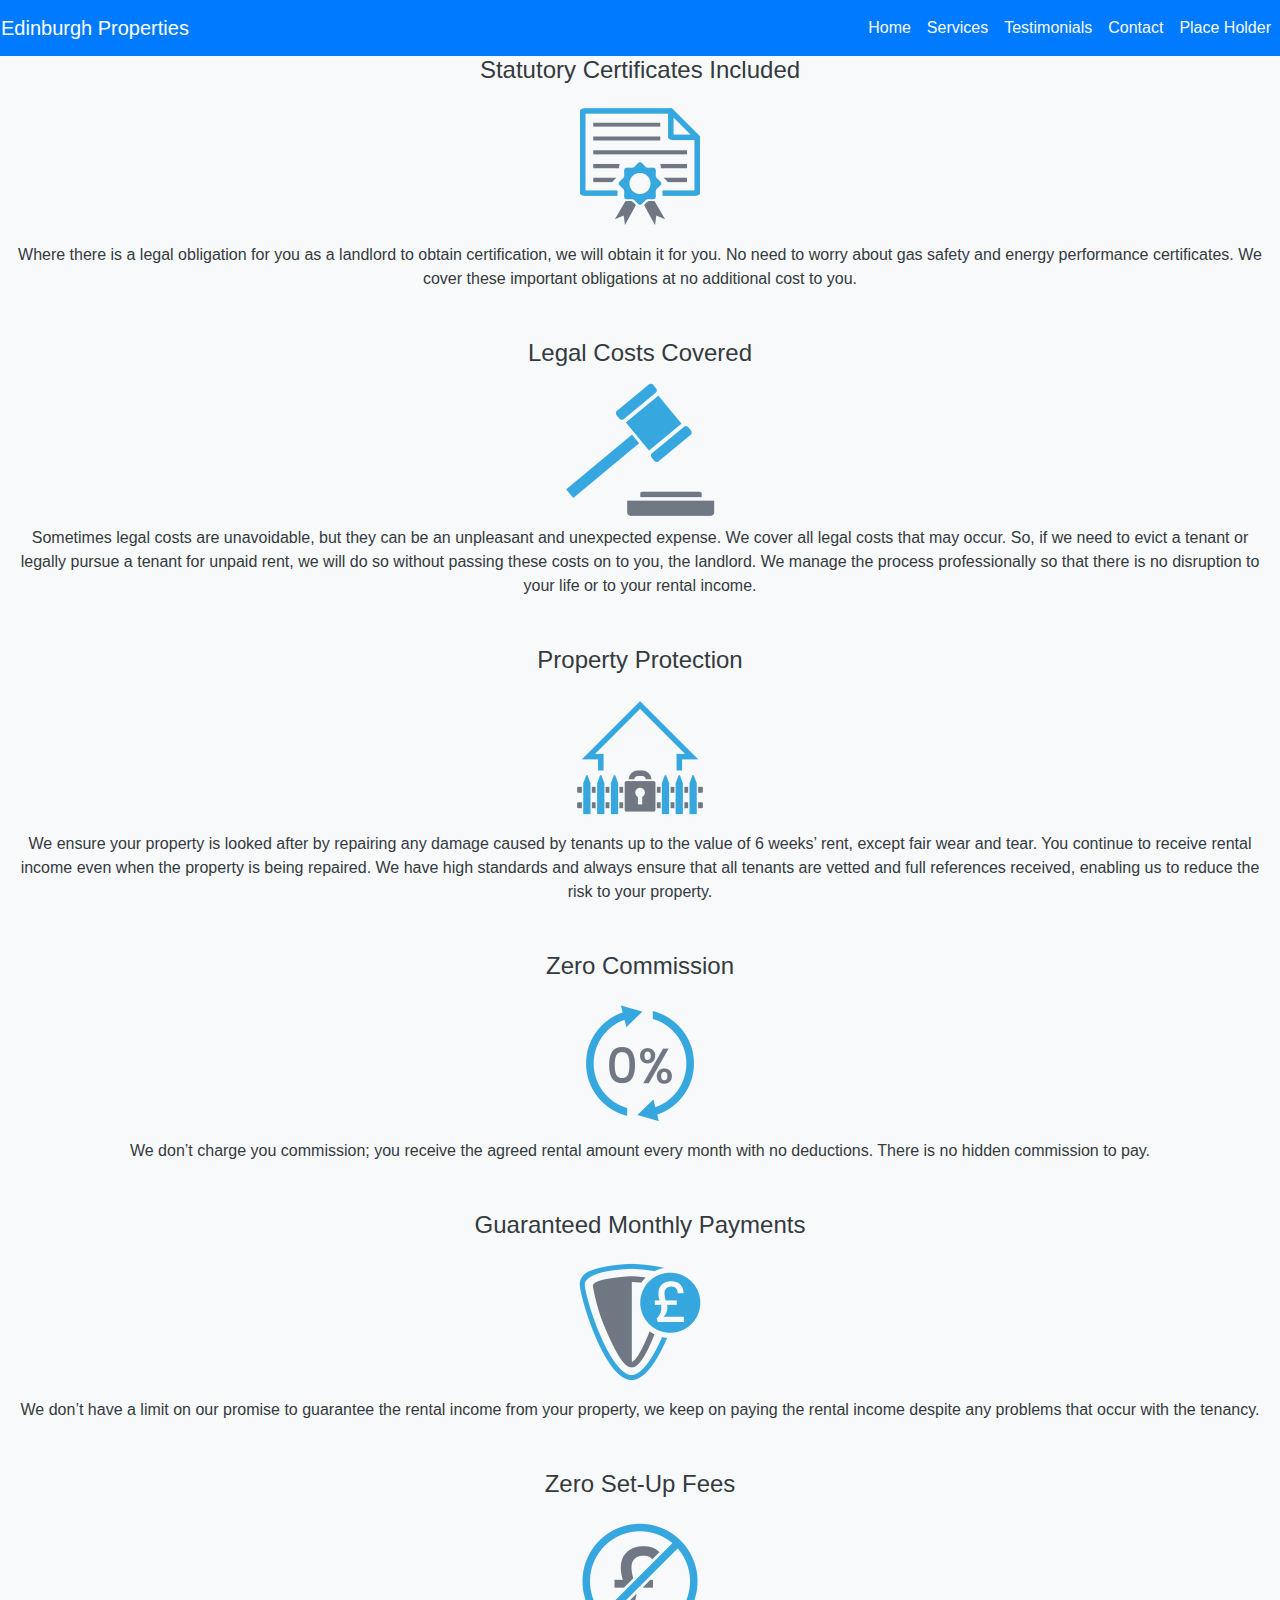
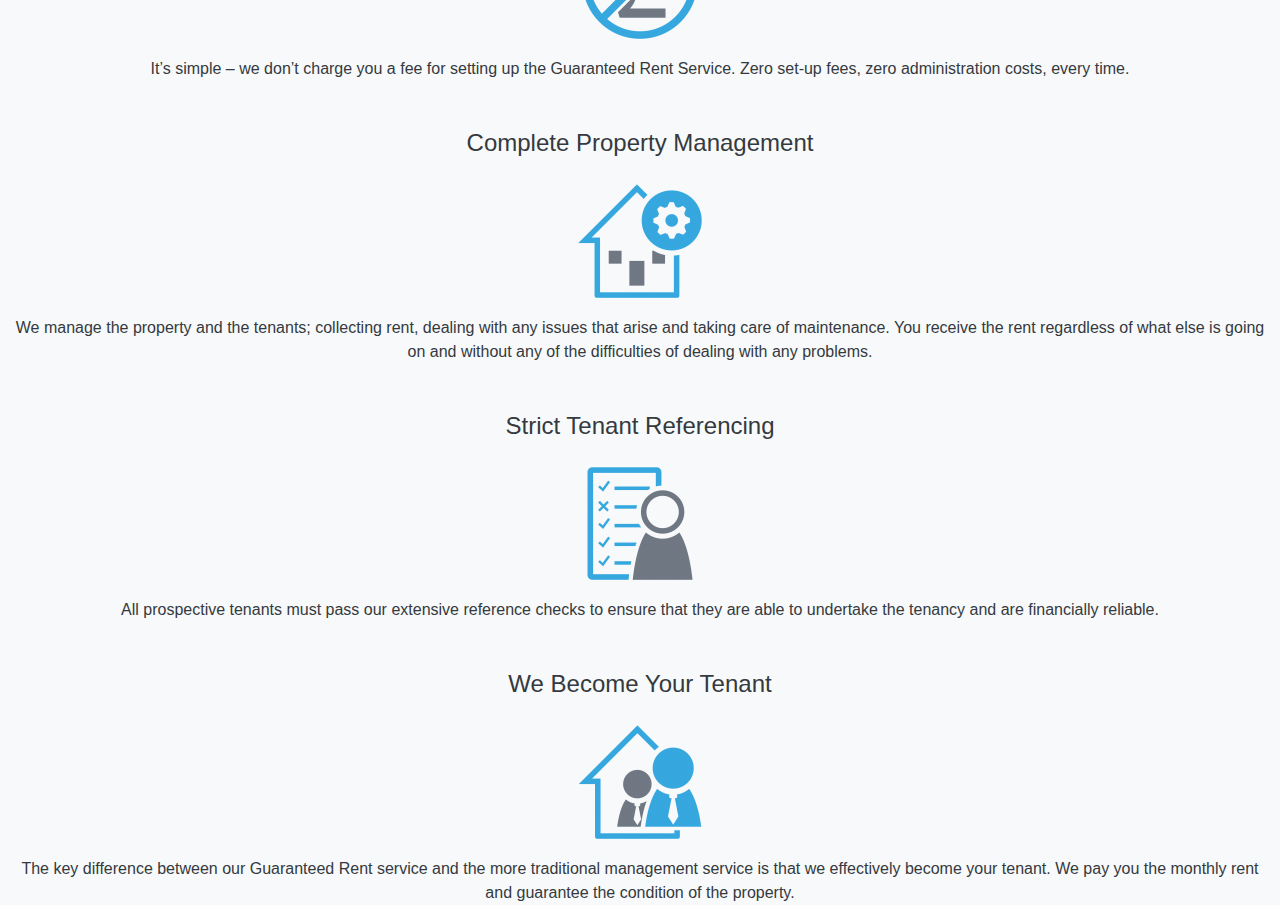
<file: services.html>
<!DOCTYPE html>
<html lang="en">
<head>
    <meta charset="UTF-8">
    <meta http-equiv="X-UA-Compatible" content="IE=edge">
    <meta name="viewport" content="width=device-width, initial-scale=1.0">
    <title>Services</title>

     <!-- Bootstrap CSS -->
     <link rel="stylesheet" href="https://maxcdn.bootstrapcdn.com/bootstrap/4.0.0/css/bootstrap.min.css" integrity="sha384-Gn5384xqQ1aoWXA+058RXPxPg6fy4IWvTNh0E263XmFcJlSAwiGgFAW/dAiS6JXm" crossorigin="anonymous">

     <!--CSS Styling Link-->
     <link rel="stylesheet" href="css/style.css">

    <!-- Optional JavaScript -->
    <!-- jQuery first, then Popper.js, then Bootstrap JS -->
    <script src="https://code.jquery.com/jquery-3.2.1.slim.min.js" integrity="sha384-KJ3o2DKtIkvYIK3UENzmM7KCkRr/rE9/Qpg6aAZGJwFDMVNA/GpGFF93hXpG5KkN" crossorigin="anonymous"></script>
    <script src="https://cdnjs.cloudflare.com/ajax/libs/popper.js/1.12.9/umd/popper.min.js" integrity="sha384-ApNbgh9B+Y1QKtv3Rn7W3mgPxhU9K/ScQsAP7hUibX39j7fakFPskvXusvfa0b4Q" crossorigin="anonymous"></script>
    <script src="https://maxcdn.bootstrapcdn.com/bootstrap/4.0.0/js/bootstrap.min.js" integrity="sha384-JZR6Spejh4U02d8jOt6vLEHfe/JQGiRRSQQxSfFWpi1MquVdAyjUar5+76PVCmYl" crossorigin="anonymous"></script>
</head>
<body>
    
    <nav class="row navbar navbar-expand-lg navbar-dark bg-primary">
        <a class="navbar-brand" href="">Edinburgh Properties</a>
        <button class="navbar-toggler" type="button" data-toggle="collapse" data-target="#navbarTogglerDemo01" aria-controls="navbarTogglerDemo01" aria-expanded="false" aria-label="Toggle navigation">
          <span class="navbar-toggler-icon"></span>
        </button>
        <div class="collapse navbar-collapse" id="navbarTogglerDemo01">
        
        <ul class="navbar-nav ml-auto nav-pills">
          <li class="nav-item">
            <a class="nav-link text-light" href="index.html">Home</a>
          </li>
          <li class="nav-item">
            <a class="nav-link text-light" href="#">Services</a>
          </li>
          <li class="nav-item">
            <a class="nav-link text-light" href="testimonials.html">Testimonials</a>
          </li>
          <li class="nav-item">
            <a class="nav-link text-light" href="contact.html">Contact</a>
          </li>
          <li class="nav-item">
            <a class="nav-link text-light" href="Place holder.html">Place Holder</a>
          </li>
          <!--<li class="nav-item text-light">
            <a class="nav-link" href="#footer">Footer</a>
          </li>-->
        </ul>
        </div>
      </nav>

    <!-- About Sevices description section -->

    <div class="container-fluid text-center bg-light text-dark">
        <section class="mt-0">
            <h4>Statutory Certificates Included</h4>
            <img src="images\Certificate.png">
            <p>Where there is a legal obligation for you as a landlord to obtain certification, we will obtain it for you. No need to worry about gas safety and energy performance certificates. We cover these important obligations at no additional cost to you.</p>
        </section>
        <section class="mt-5">
            <h4>Legal Costs Covered</h4>
            <img src="images\Legal Cost.png">
            <p>Sometimes legal costs are unavoidable, but they can be an unpleasant and unexpected expense. We cover all legal costs that may occur. So, if we need to evict a tenant or legally pursue a tenant for unpaid rent, we will do so without passing these costs on to you, the landlord. We manage the process professionally so that there is no disruption to your life or to your rental income.</p>
        </section>
        <section class="mt-5">
            <h4>Property Protection</h4>
            <img src="images\Property Protection.png">
            <p>We ensure your property is looked after by repairing any damage caused by tenants up to the value of 6 weeks’ rent, except fair wear and tear. You continue to receive rental income even when the property is being repaired. We have high standards and always ensure that all tenants are vetted and full references received, enabling us to reduce the risk to your property.</p>
        </section>
        <section class="mt-5">
            <h4>Zero Commission</h4>
            <img src="images\Zero Commission.png">
            <p>We don’t charge you commission; you receive the agreed rental amount every month with no deductions. There is no hidden commission to pay.</p>
        </section>
        <section class="mt-5">
            <h4>Guaranteed Monthly Payments</h4>
            <img src="images\Guaranteed montly payments.png" alt="">
            <p>We don’t have a limit on our promise to guarantee the rental income from your property, we keep on paying the rental income despite any problems that occur with the tenancy.</p>
        </section>
        <section class="mt-5">
            <h4>Zero Set-Up Fees</h4>
            <img src="images\Zero set up fees.png" alt="">
            <p>It’s simple – we don’t charge you a fee for setting up the Guaranteed Rent Service. Zero set-up fees, zero administration costs, every time.</p>
        </section>
        <section class="mt-5">
            <h4>Complete Property Management</h4>
            <img src="images\Complete property management.png" alt="">
            <p>We manage the property and the tenants; collecting rent, dealing with any issues that arise and taking care of maintenance. You receive the rent regardless of what else is going on and without any of the difficulties of dealing with any problems.</p>
        </section>
        <section class="mt-5">
            <h4>Strict Tenant Referencing</h4>
            <img src="images\Strict tenant referencing1.png" alt="">
            <p>All prospective tenants must pass our extensive reference checks to ensure that they are able to undertake the tenancy and are financially reliable.</p>
        </section>
        <section class="mt-5">
            <h4>We Become Your Tenant</h4>
            <img src="images\We become your tenant.png" alt="">
            <p>The key difference between our Guaranteed Rent service and the more traditional management service is that we effectively become your tenant. We pay you the monthly rent and guarantee the condition of the property.</p>
        </section>
    </div>
</body>
</html>
</file>
<file: css/style.css>
.vb-serv-firstdiv{
   background-color: rgb(122,122,122);
}

.brand-img{
    border-radius: 100%;
}
</file>
